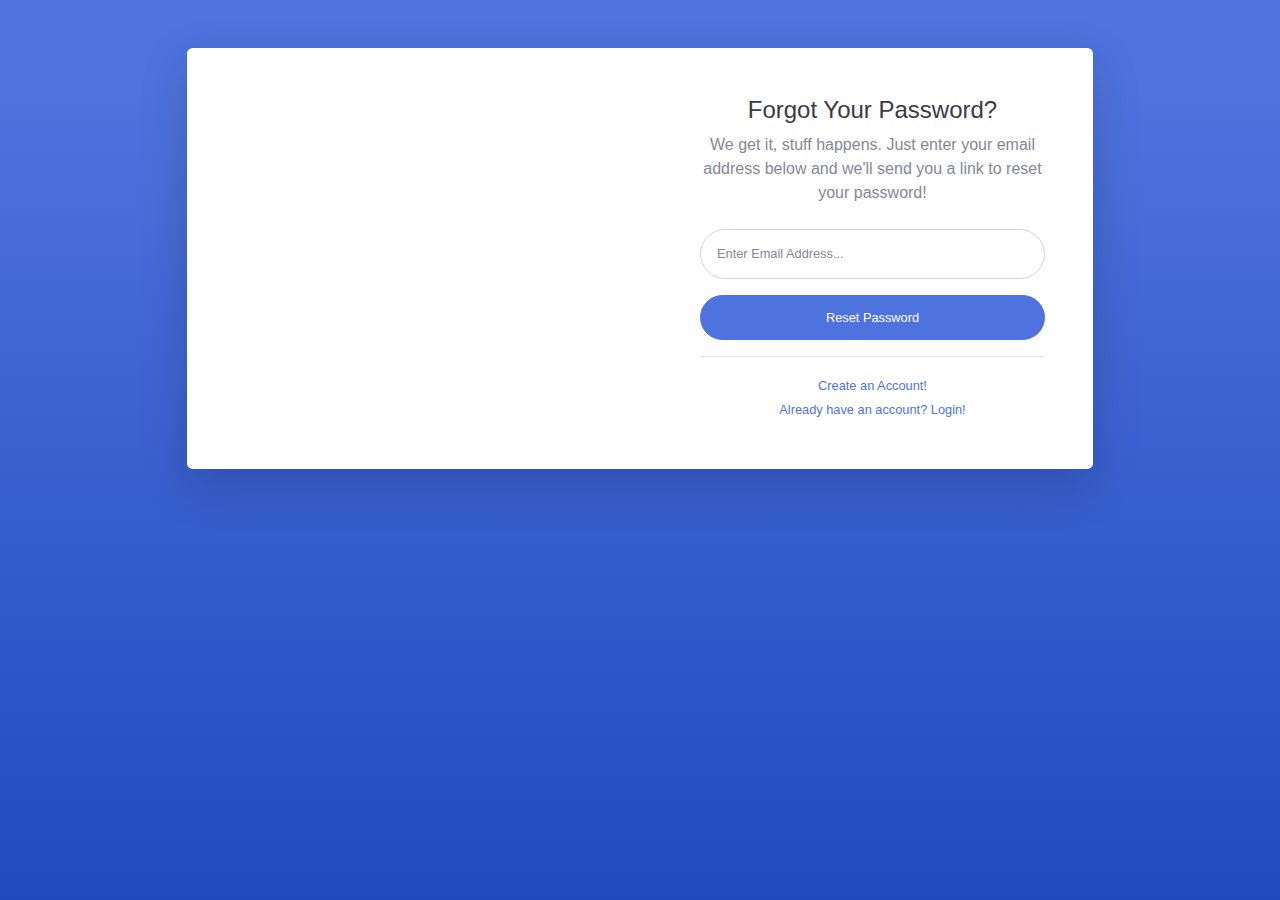
<file: forgot-password.html>
<!DOCTYPE html>
<html lang="en">

<head>

    <meta charset="utf-8">
    <meta http-equiv="X-UA-Compatible" content="IE=edge">
    <meta name="viewport" content="width=device-width, initial-scale=1, shrink-to-fit=no">
    <meta name="description" content="">
    <meta name="author" content="">

    <title>SB Admin 2 - Forgot Password</title>

    <!-- Custom fonts for this template-->
    <link href="vendor/fontawesome-free/css/all.min.css" rel="stylesheet" type="text/css">
    <link
        href="https://fonts.googleapis.com/css?family=Nunito:200,200i,300,300i,400,400i,600,600i,700,700i,800,800i,900,900i"
        rel="stylesheet">

    <!-- Custom styles for this template-->
    <link href="css/sb-admin-2.min.css" rel="stylesheet">

</head>

<body class="bg-gradient-primary">

    <div class="container">

        <!-- Outer Row -->
        <div class="row justify-content-center">

            <div class="col-xl-10 col-lg-12 col-md-9">

                <div class="card o-hidden border-0 shadow-lg my-5">
                    <div class="card-body p-0">
                        <!-- Nested Row within Card Body -->
                        <div class="row">
                            <div class="col-lg-6 d-none d-lg-block bg-password-image"></div>
                            <div class="col-lg-6">
                                <div class="p-5">
                                    <div class="text-center">
                                        <h1 class="h4 text-gray-900 mb-2">Forgot Your Password?</h1>
                                        <p class="mb-4">We get it, stuff happens. Just enter your email address below
                                            and we'll send you a link to reset your password!</p>
                                    </div>
                                    <form class="user">
                                        <div class="form-group">
                                            <input type="email" class="form-control form-control-user"
                                                id="exampleInputEmail" aria-describedby="emailHelp"
                                                placeholder="Enter Email Address...">
                                        </div>
                                        <a href="login.html" class="btn btn-primary btn-user btn-block">
                                            Reset Password
                                        </a>
                                    </form>
                                    <hr>
                                    <div class="text-center">
                                        <a class="small" href="register.html">Create an Account!</a>
                                    </div>
                                    <div class="text-center">
                                        <a class="small" href="login.html">Already have an account? Login!</a>
                                    </div>
                                </div>
                            </div>
                        </div>
                    </div>
                </div>

            </div>

        </div>

    </div>

    <!-- Bootstrap core JavaScript-->
    <script src="vendor/jquery/jquery.min.js"></script>
    <script src="vendor/bootstrap/js/bootstrap.bundle.min.js"></script>

    <!-- Core plugin JavaScript-->
    <script src="vendor/jquery-easing/jquery.easing.min.js"></script>

    <!-- Custom scripts for all pages-->
    <script src="js/sb-admin-2.min.js"></script>

</body>

</html>
</file>
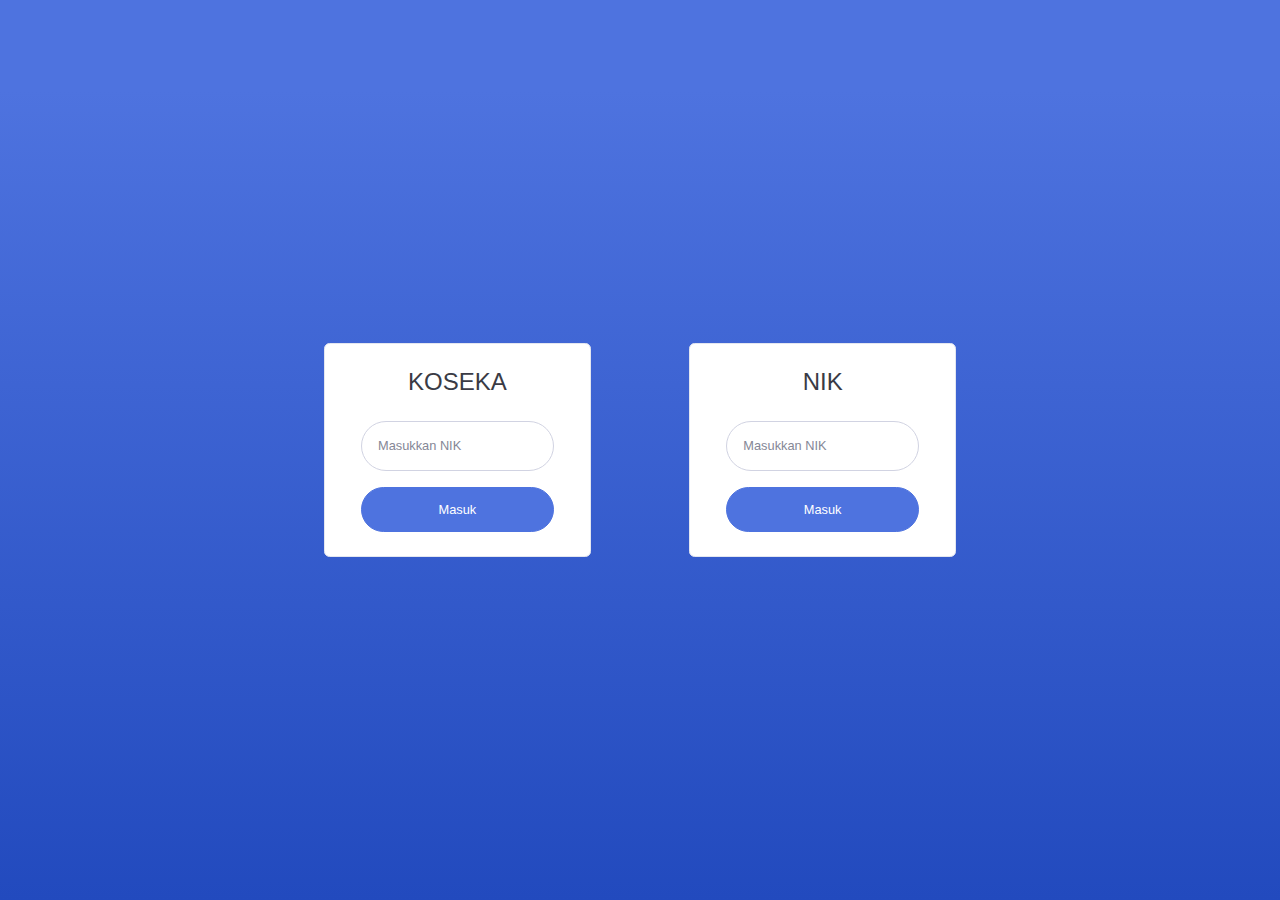
<file: login.html>
<!DOCTYPE html>
<html lang="en">

<head>

    <meta charset="utf-8">
    <meta http-equiv="X-UA-Compatible" content="IE=edge">
    <meta name="viewport" content="width=device-width, initial-scale=1, shrink-to-fit=no">
    <meta name="description" content="">
    <meta name="author" content="">

    <title>SB Admin 2 - Login</title>

    <!-- Custom fonts for this template-->
    <link href="vendor/fontawesome-free/css/all.min.css" rel="stylesheet" type="text/css">
    <link
        href="https://fonts.googleapis.com/css?family=Nunito:200,200i,300,300i,400,400i,600,600i,700,700i,800,800i,900,900i"
        rel="stylesheet">

    <!-- Custom styles for this template-->
    <link href="css/sb-admin-2.min.css" rel="stylesheet">

</head>

<body class="bg-gradient-primary vh-100 vw-100">

    <div class="h-100 d-flex align-items-center justify-content-center">

        <!-- Outer Row -->
            <div class="row d-flex w-50 justify-content-between">
                <div class="card col-5 mx-1">
                    <div class="card-body p-4">
                        <div class="text-center">
                            <h1 class="h4 text-gray-900 mb-4">KOSEKA</h1>
                        </div>
                        <form class="user">
                            <div class="form-group">
                                <input type="email" class="form-control form-control-user"
                                    id="input-NIK" aria-describedby="NIK"
                                    placeholder="Masukkan NIK">
                            </div>
                            
                            
                            <a href="index.html" class="btn btn-primary btn-user btn-block">
                                Masuk
                            </a>
                        </form>
                    </div>
                </div>
                <div class="card col-5 mx-1">
                    <div class="card-body p-4">
                        <div class="text-center">
                            <h1 class="h4 text-gray-900 mb-4">NIK</h1>
                        </div>
                        <form class="user">
                            <div class="form-group">
                                <input type="email" class="form-control form-control-user"
                                    id="input-NIK" aria-describedby="NIK"
                                    placeholder="Masukkan NIK">
                            </div>
                            
                            
                            <a href="index.html" class="btn btn-primary btn-user btn-block">
                                Masuk
                            </a>
                        </form>
                    </div>
                </div>
            </div>
                
    </div>

    <!-- Bootstrap core JavaScript-->
    <script src="vendor/jquery/jquery.min.js"></script>
    <script src="vendor/bootstrap/js/bootstrap.bundle.min.js"></script>

    <!-- Core plugin JavaScript-->
    <script src="vendor/jquery-easing/jquery.easing.min.js"></script>

    <!-- Custom scripts for all pages-->
    <script src="js/sb-admin-2.min.js"></script>

</body>

</html>
</file>
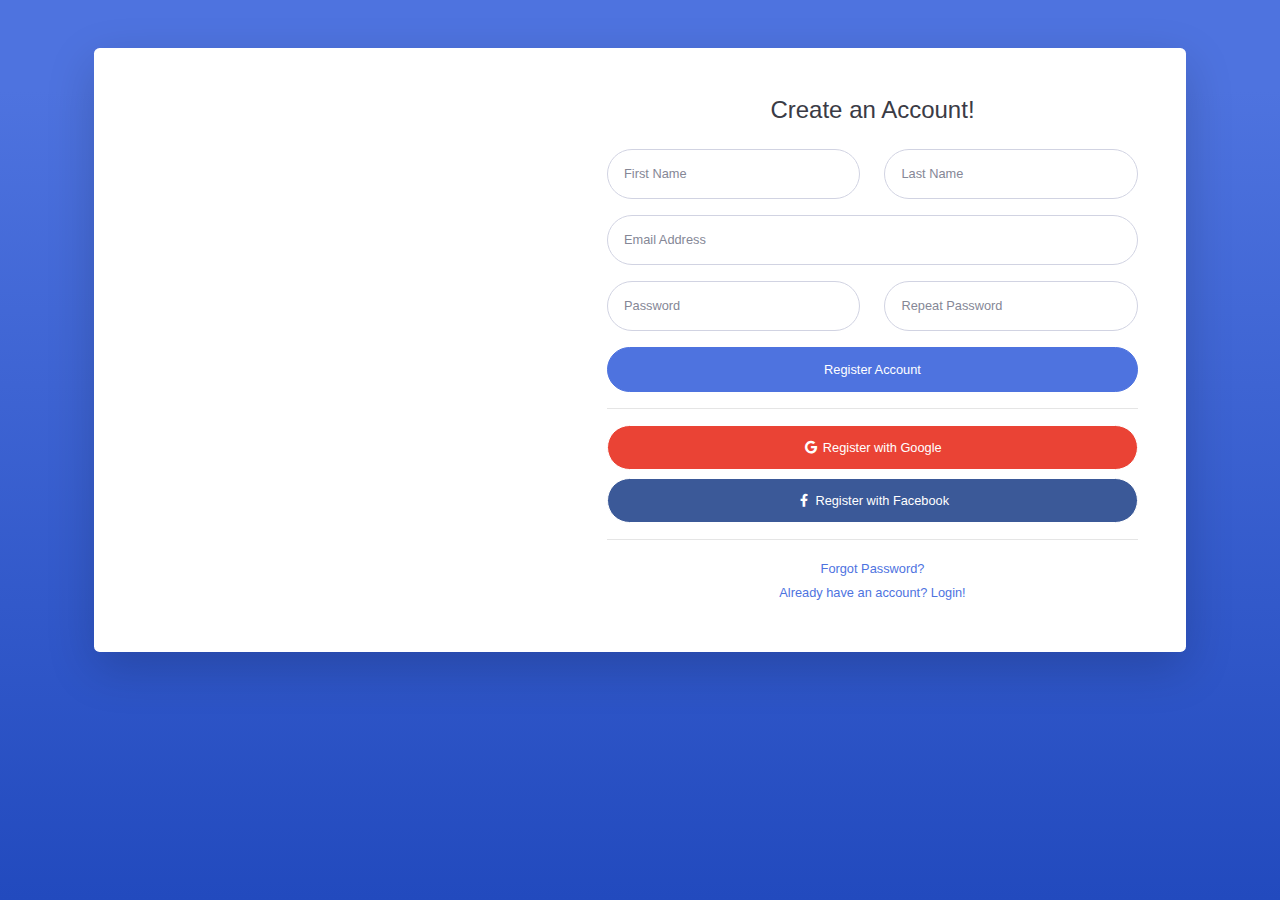
<file: register.html>
<!DOCTYPE html>
<html lang="en">

<head>

    <meta charset="utf-8">
    <meta http-equiv="X-UA-Compatible" content="IE=edge">
    <meta name="viewport" content="width=device-width, initial-scale=1, shrink-to-fit=no">
    <meta name="description" content="">
    <meta name="author" content="">

    <title>SB Admin 2 - Register</title>

    <!-- Custom fonts for this template-->
    <link href="vendor/fontawesome-free/css/all.min.css" rel="stylesheet" type="text/css">
    <link
        href="https://fonts.googleapis.com/css?family=Nunito:200,200i,300,300i,400,400i,600,600i,700,700i,800,800i,900,900i"
        rel="stylesheet">

    <!-- Custom styles for this template-->
    <link href="css/sb-admin-2.min.css" rel="stylesheet">

</head>

<body class="bg-gradient-primary">

    <div class="container">

        <div class="card o-hidden border-0 shadow-lg my-5">
            <div class="card-body p-0">
                <!-- Nested Row within Card Body -->
                <div class="row">
                    <div class="col-lg-5 d-none d-lg-block bg-register-image"></div>
                    <div class="col-lg-7">
                        <div class="p-5">
                            <div class="text-center">
                                <h1 class="h4 text-gray-900 mb-4">Create an Account!</h1>
                            </div>
                            <form class="user">
                                <div class="form-group row">
                                    <div class="col-sm-6 mb-3 mb-sm-0">
                                        <input type="text" class="form-control form-control-user" id="exampleFirstName"
                                            placeholder="First Name">
                                    </div>
                                    <div class="col-sm-6">
                                        <input type="text" class="form-control form-control-user" id="exampleLastName"
                                            placeholder="Last Name">
                                    </div>
                                </div>
                                <div class="form-group">
                                    <input type="email" class="form-control form-control-user" id="exampleInputEmail"
                                        placeholder="Email Address">
                                </div>
                                <div class="form-group row">
                                    <div class="col-sm-6 mb-3 mb-sm-0">
                                        <input type="password" class="form-control form-control-user"
                                            id="exampleInputPassword" placeholder="Password">
                                    </div>
                                    <div class="col-sm-6">
                                        <input type="password" class="form-control form-control-user"
                                            id="exampleRepeatPassword" placeholder="Repeat Password">
                                    </div>
                                </div>
                                <a href="login.html" class="btn btn-primary btn-user btn-block">
                                    Register Account
                                </a>
                                <hr>
                                <a href="index.html" class="btn btn-google btn-user btn-block">
                                    <i class="fab fa-google fa-fw"></i> Register with Google
                                </a>
                                <a href="index.html" class="btn btn-facebook btn-user btn-block">
                                    <i class="fab fa-facebook-f fa-fw"></i> Register with Facebook
                                </a>
                            </form>
                            <hr>
                            <div class="text-center">
                                <a class="small" href="forgot-password.html">Forgot Password?</a>
                            </div>
                            <div class="text-center">
                                <a class="small" href="login.html">Already have an account? Login!</a>
                            </div>
                        </div>
                    </div>
                </div>
            </div>
        </div>

    </div>

    <!-- Bootstrap core JavaScript-->
    <script src="vendor/jquery/jquery.min.js"></script>
    <script src="vendor/bootstrap/js/bootstrap.bundle.min.js"></script>

    <!-- Core plugin JavaScript-->
    <script src="vendor/jquery-easing/jquery.easing.min.js"></script>

    <!-- Custom scripts for all pages-->
    <script src="js/sb-admin-2.min.js"></script>

</body>

</html>
</file>
